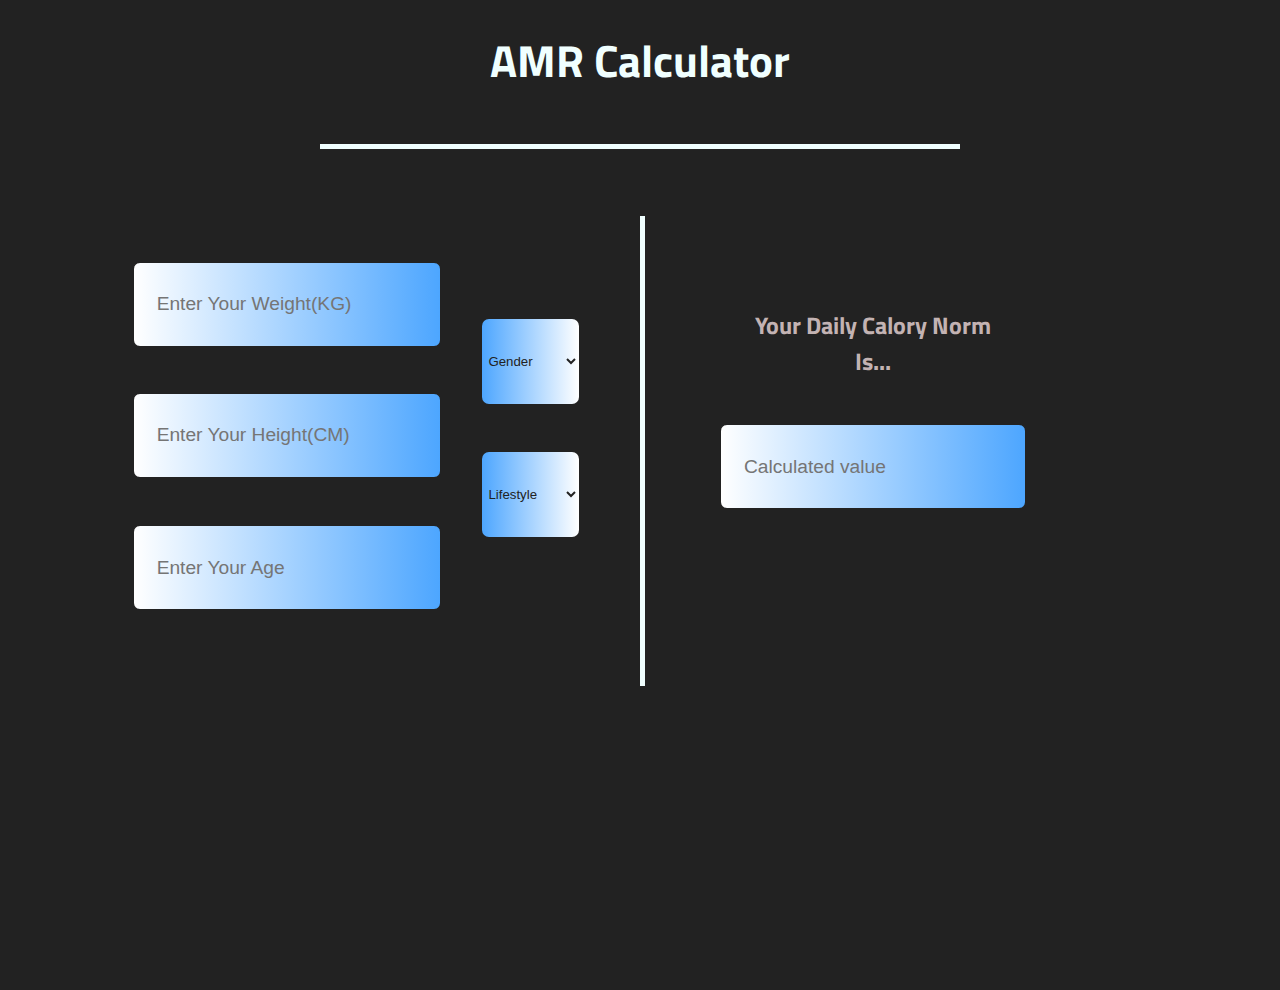
<file: amr.html>
<!DOCTYPE html>
<html lang="en">
<head>
    <title>AMR Calculator</title>
    <link rel="stylesheet" href="./style.css">
    <meta name="viewport" content="width=device-width, initial-scale=1.0">
<link rel="preconnect" href="https://fonts.googleapis.com">
<link rel="preconnect" href="https://fonts.gstatic.com" crossorigin>
<link href="https://fonts.googleapis.com/css2?family=Asimovian&family=Libertinus+Keyboard&family=Titillium+Web:ital,wght@0,200;0,300;0,400;0,600;0,700;0,900;1,200;1,300;1,400;1,600;1,700&display=swap" rel="stylesheet">
<link rel="stylesheet" href="https://cdnjs.cloudflare.com/ajax/libs/font-awesome/6.7.2/css/all.min.css">
  <link rel="stylesheet" href="https://cdn.jsdelivr.net/npm/swiper@9/swiper-bundle.min.css"/>
  <link rel="stylesheet" href="https://cdn.jsdelivr.net/npm/swiper@9/swiper-bundle.min.css"/>
<link rel="stylesheet" href="style.css"/>



</head>
<body>
<section class="cur-section">
       <h2 class="cur-title bmr-titl">AMR Calculator</h2>
<div class="elements">
    <div class="element element1 elm1">
      
   <input class="bmr-inp bmr1 bmr111 amr2" type="number" min="0" placeholder="Enter Your Weight(KG)" >

     <input class="bmr-inp bmr2 amr2" type="number" min="0" max="250" placeholder="Enter Your Height(CM)" >
     <select class="amr-sel bmr-sel1 nan">
      <option value="NON" selected>Gender</option>
         <option value="MAN">MAN</option>
         <option value="WOM">WOMAN</option>
      </select>

     <input class="bmr-inp bmr3 amr2" type="number" min="0" max="" placeholder="Enter Your Age" >
<select class="amr-sel bmr-sel2 ">
      <option  value="SELE" selected >Lifestyle</option>
         <option value="SEDE">Sedentary</option>
         <option value="LIGH">Lightly active</option>
         <option value="MODE">Moderately active</option>
         <option value="VERY">Very active</option>
         <option value="EXT">Extra active</option>
      </select>
      <select class="amr-sel bmr-sel1 nan2">
      <option value="NON" selected>Gender</option>
         <option value="MAN">MAN</option>
         <option value="WOM">WOMAN</option>
      </select>
</div>
<div class="element element2">

<h1 class="calc5 calc55">Your Daily Calory Norm Is...</h1>
<input class="bmr-inp bmr4 " type="number"  placeholder="Calculated value" readonly>
   </div>


</div>
</section>

   <script src="./amr.js"></script>

<body>
</html>
</file>
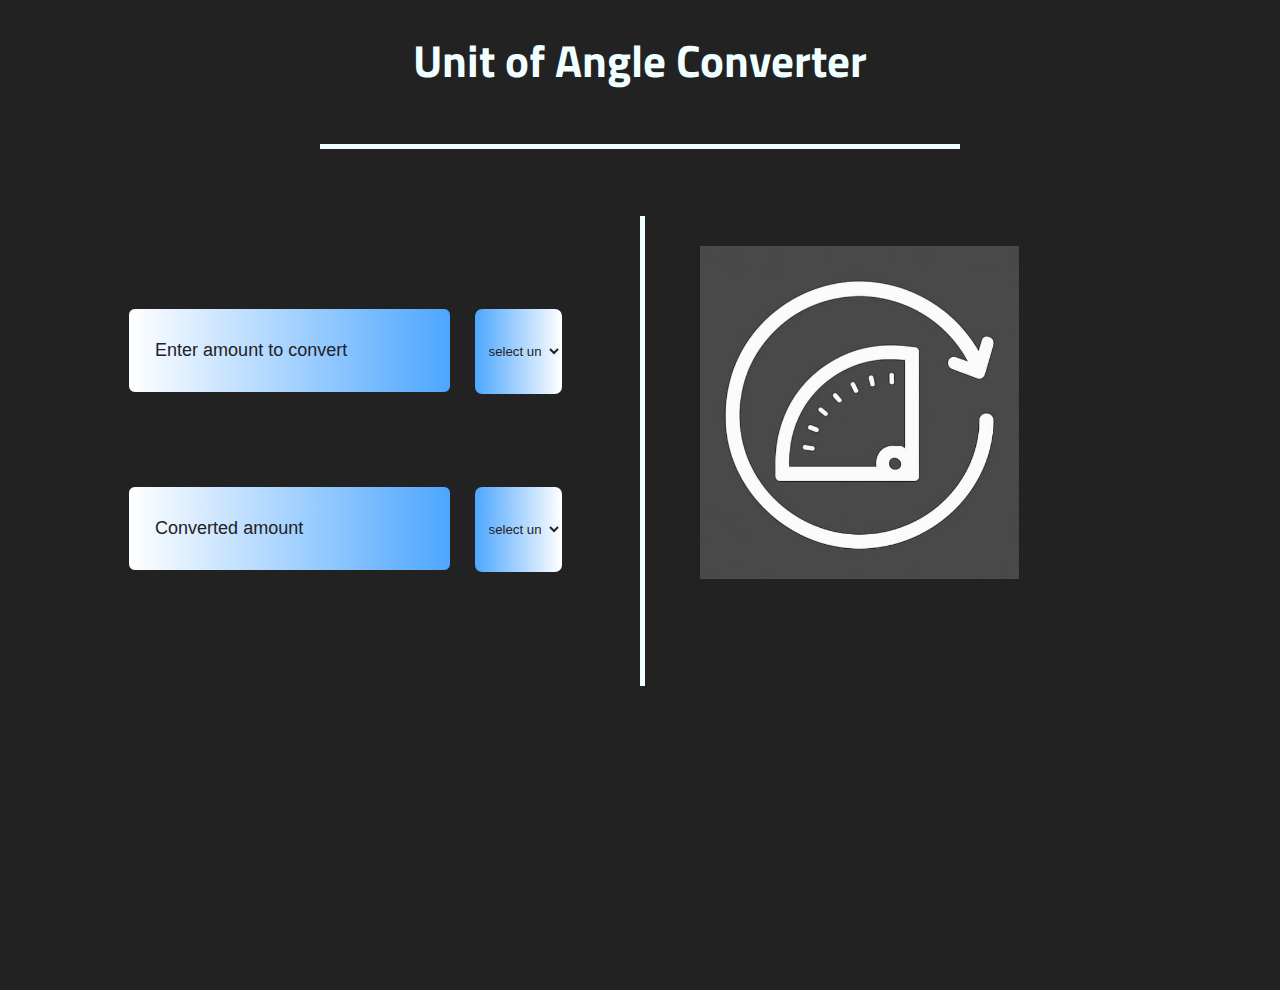
<file: angle.html>
<!DOCTYPE html>
<html lang="en">
<head>
    <title>Unit of Angle Converter</title>
    <link rel="stylesheet" href="./style.css">
    <meta name="viewport" content="width=device-width, initial-scale=1.0">
<link rel="preconnect" href="https://fonts.googleapis.com">
<link rel="preconnect" href="https://fonts.gstatic.com" crossorigin>
<link href="https://fonts.googleapis.com/css2?family=Asimovian&family=Libertinus+Keyboard&family=Titillium+Web:ital,wght@0,200;0,300;0,400;0,600;0,700;0,900;1,200;1,300;1,400;1,600;1,700&display=swap" rel="stylesheet">
<link rel="stylesheet" href="https://cdnjs.cloudflare.com/ajax/libs/font-awesome/6.7.2/css/all.min.css">
  <link rel="stylesheet" href="https://cdn.jsdelivr.net/npm/swiper@9/swiper-bundle.min.css"/>
  <link rel="stylesheet" href="https://cdn.jsdelivr.net/npm/swiper@9/swiper-bundle.min.css"/>
<link rel="stylesheet" href="style.css"/>



</head>
<body>
<section class="cur-section">
       <h2 class="cur-title">Unit of Angle Converter</h2>
<div class="elements">
    <div class="element element1">
   <input class="inp inp1" type="number" min="0" placeholder="Enter amount to convert " >
   <select  class="sel sel1">
        <option value="NON" selected>select unit</option>
          <option value="RAD">Radian </option>
  <option value="DEG">Degree</option>
  <option value="MOA">Minute of Arc(Arcminute) </option>
  <option value="GRD">Gradian</option>
  <option value="SOA">Second of Arc(Arcsecond) </option>
   </select>
     <input class="inp inp2" type="number" min="0" placeholder="Converted amount " readonly>
   <select class="sel sel2">
<option value="NON" selected>select unit</option>
          <option value="RAD">Radian </option>
  <option value="DEG">Degree</option>
  <option value="MOA">Minute of Arc(Arcminute) </option>
  <option value="GRD">Gradian</option>
  <option value="SOA">Second of Arc(Arcsecond) </option>
</select>
</div>
<div class="element element2">
<img class="c-images c-images3" src="images/AngleImg.jpg" alt="Angle logo">
   </div>


</div>
</section>
  <script src="https://cdn.jsdelivr.net/npm/swiper@9/swiper-bundle.min.js"></script>
<script src="./index.js">
</script></body>
</html>
</file>
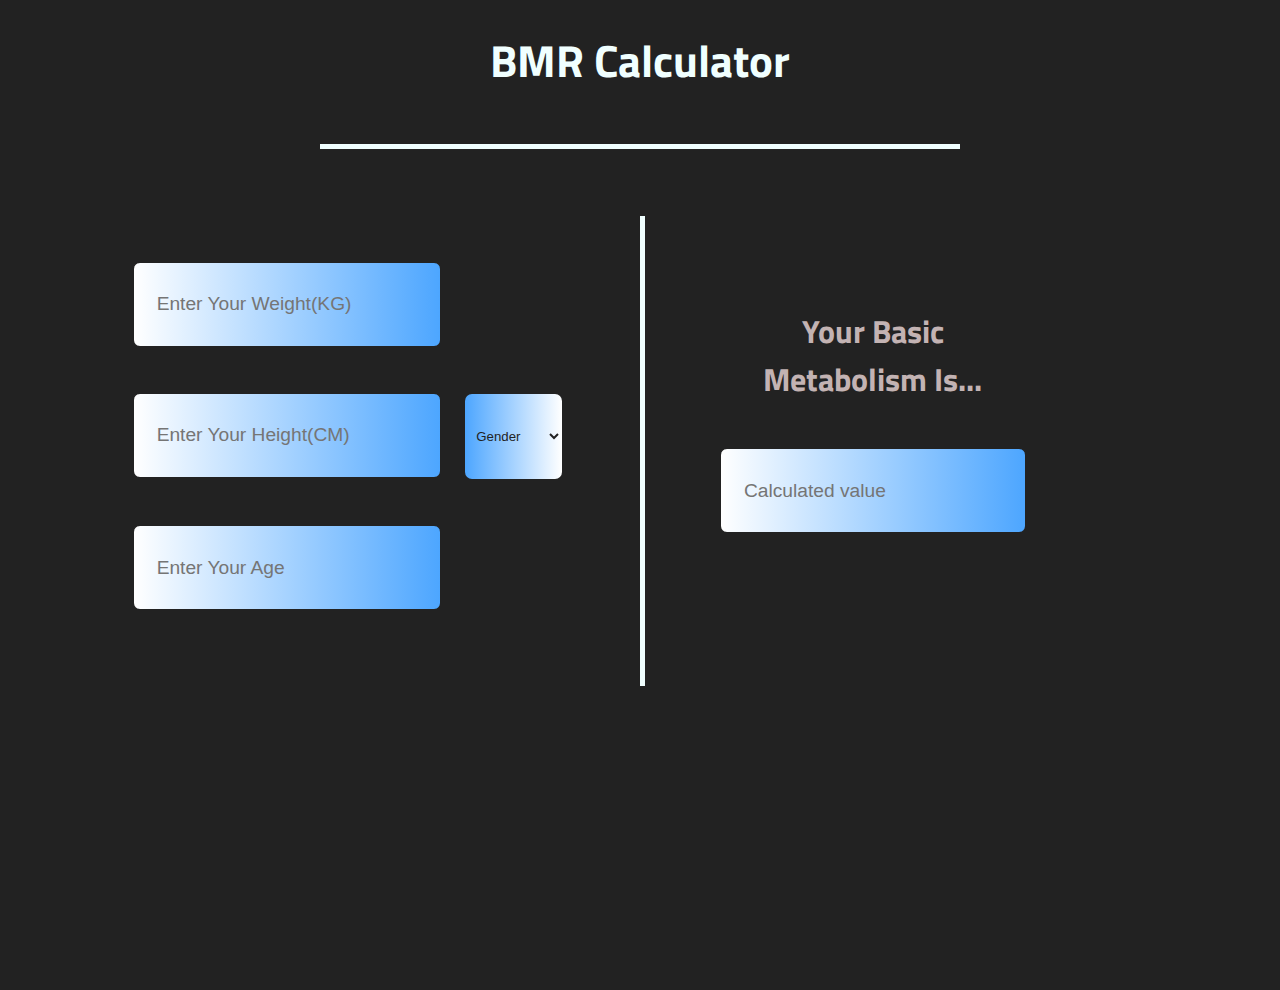
<file: bmr.html>
<!DOCTYPE html>
<html lang="en">
<head>
    <title>BMR Calculator</title>
    <link rel="stylesheet" href="./style.css">
    <meta name="viewport" content="width=device-width, initial-scale=1.0">
<link rel="preconnect" href="https://fonts.googleapis.com">
<link rel="preconnect" href="https://fonts.gstatic.com" crossorigin>
<link href="https://fonts.googleapis.com/css2?family=Asimovian&family=Libertinus+Keyboard&family=Titillium+Web:ital,wght@0,200;0,300;0,400;0,600;0,700;0,900;1,200;1,300;1,400;1,600;1,700&display=swap" rel="stylesheet">
<link rel="stylesheet" href="https://cdnjs.cloudflare.com/ajax/libs/font-awesome/6.7.2/css/all.min.css">
  <link rel="stylesheet" href="https://cdn.jsdelivr.net/npm/swiper@9/swiper-bundle.min.css"/>
  <link rel="stylesheet" href="https://cdn.jsdelivr.net/npm/swiper@9/swiper-bundle.min.css"/>
<link rel="stylesheet" href="style.css"/>



</head>
<body>
<section class="cur-section">
       <h2 class="cur-title bmr-titl">BMR Calculator</h2>
<div class="elements">
    <div class="element element1">
      
   <input class="bmr-inp bmr1" type="number" min="0" placeholder="Enter Your Weight(KG)" >

     <input class="bmr-inp bmr2 bmr222" type="number" min="0" max="250" placeholder="Enter Your Height(CM)" >
     <select class="bmr-sel bmr-sel3">
      <option value="NON" selected>Gender</option>
         <option value="MAN">MAN</option>
         <option value="WOM">WOMAN</option>
      </select>

     <input class="bmr-inp bmr3 bmr444" type="number" min="0" max="" placeholder="Enter Your Age" >

</div>
<div class="element element2">

<div class="calc5"><h1 >Your Basic Metabolism Is...</h1></div>
<input class="bmr-inp bmr4" type="number"  placeholder="Calculated value" readonly>
   </div>


</div>
</section>

   <script src="./bmr.js"></script>

<body>
</html>
</file>
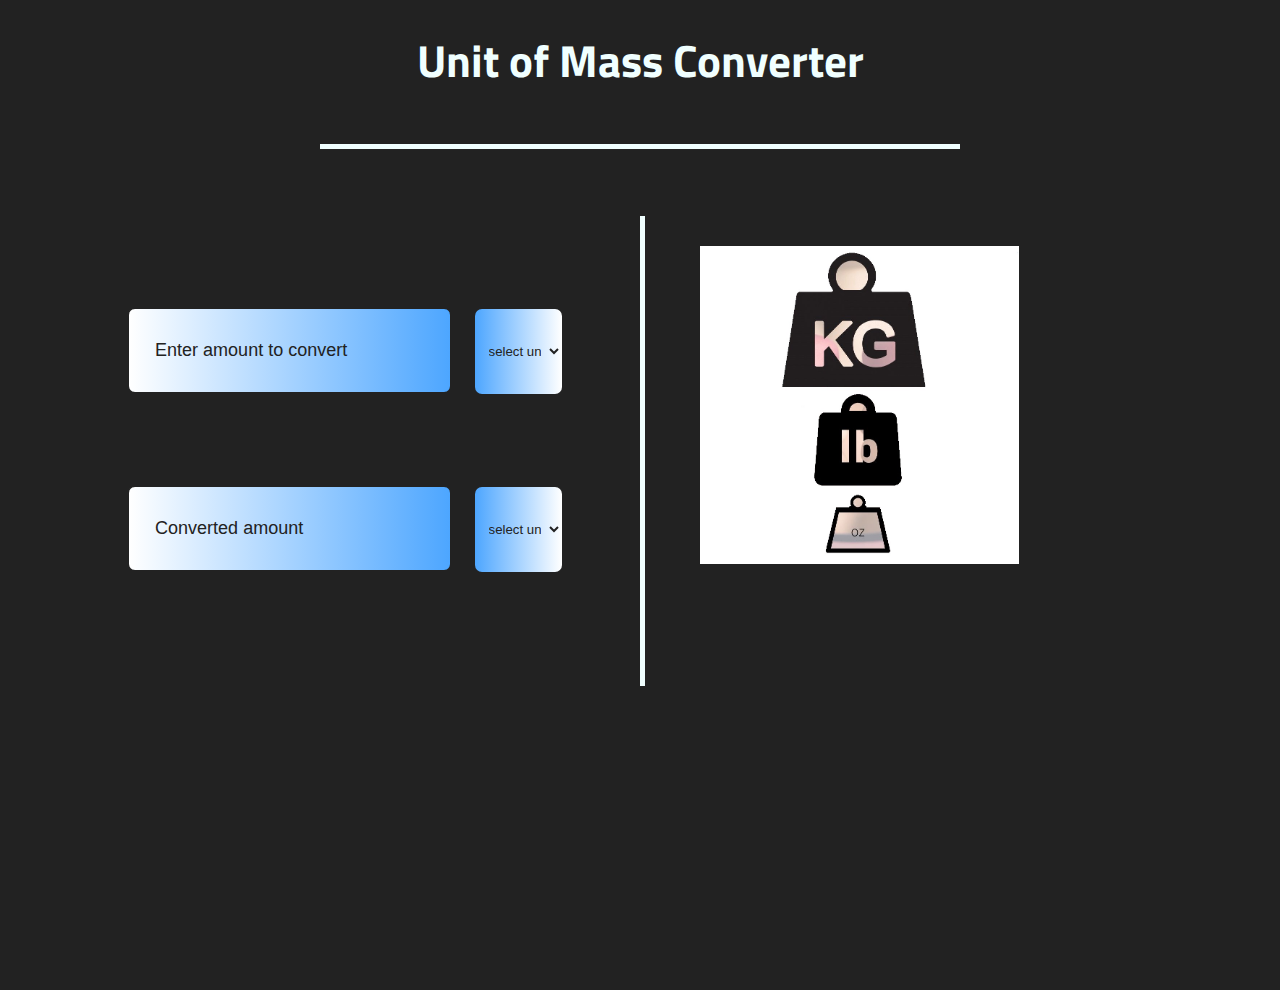
<file: mass.html>
<!DOCTYPE html>
<html lang="en">
<head>
    <title>Unit of Mass Converter</title>
    <link rel="stylesheet" href="./style.css">
<link rel="preconnect" href="https://fonts.googleapis.com">
<meta name="viewport" content="width=device-width, initial-scale=1.0">
<link rel="preconnect" href="https://fonts.gstatic.com" crossorigin>
<link href="https://fonts.googleapis.com/css2?family=Asimovian&family=Libertinus+Keyboard&family=Titillium+Web:ital,wght@0,200;0,300;0,400;0,600;0,700;0,900;1,200;1,300;1,400;1,600;1,700&display=swap" rel="stylesheet">
<link rel="stylesheet" href="https://cdnjs.cloudflare.com/ajax/libs/font-awesome/6.7.2/css/all.min.css">
  <link rel="stylesheet" href="https://cdn.jsdelivr.net/npm/swiper@9/swiper-bundle.min.css"/>
  <link rel="stylesheet" href="https://cdn.jsdelivr.net/npm/swiper@9/swiper-bundle.min.css"/>
<link rel="stylesheet" href="style.css"/>



</head>
<body>
<section class="cur-section">
       <h2 class="cur-title">Unit of Mass Converter</h2>
<div class="elements">
    <div class="element element1">
   <input class="inp inp1" type="number" min="0" placeholder="Enter amount to convert " >
   <select  class="sel sel1">
        <option value="NON" selected>select unit</option>
  <option value="KG">Kilogram</option>
  <option value="G">Gram</option>
  <option value="MG">Milligrams</option>
  <option value="T">Tonnes</option>
  <option value="OZ">Ounces </option>
  <option value="LB">Pounds</option>
  <option value="ST">Stones </option>
   </select>
     <input class="inp inp2" type="number" min="0" placeholder="Converted amount " readonly>
   <select class="sel sel2">
<option value="NON" selected>select unit</option>
  <option value="KG">Kilogram</option>
  <option value="G">Gram</option>
  <option value="MG">Milligrams</option>
  <option value="T">Tonnes</option>
  <option value="OZ">Ounces </option>
  <option value="LB">Pounds</option>
  <option value="ST">Stones </option>
</select>
</div>
<div class="element element2">
<img class="c-images c-images2" src="images/Weight.jpg" alt="Mass logo">
   </div>


</div>
</section>
  <script src="https://cdn.jsdelivr.net/npm/swiper@9/swiper-bundle.min.js"></script>
<script src="./index.js">
</script></body>
</html>
</file>
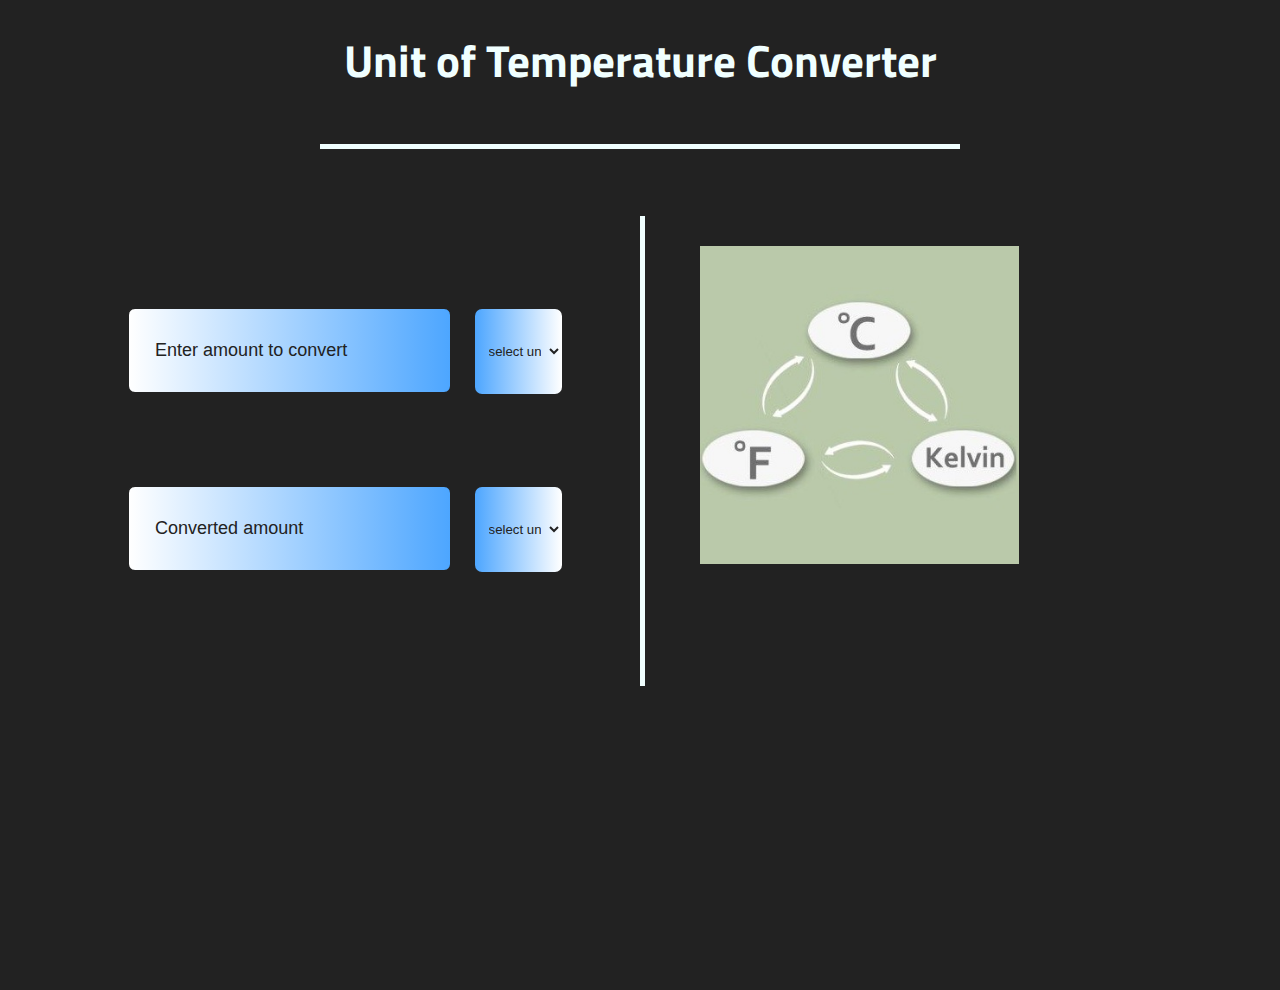
<file: temperature.html>
<!DOCTYPE html>
<html lang="en">
<head>
    <title>Unit of Temperature Converter</title>
    <link rel="stylesheet" href="./style.css">
    <meta name="viewport" content="width=device-width, initial-scale=1.0">
<link rel="preconnect" href="https://fonts.googleapis.com">
<link rel="preconnect" href="https://fonts.gstatic.com" crossorigin>
<link href="https://fonts.googleapis.com/css2?family=Asimovian&family=Libertinus+Keyboard&family=Titillium+Web:ital,wght@0,200;0,300;0,400;0,600;0,700;0,900;1,200;1,300;1,400;1,600;1,700&display=swap" rel="stylesheet">
<link rel="stylesheet" href="https://cdnjs.cloudflare.com/ajax/libs/font-awesome/6.7.2/css/all.min.css">
  <link rel="stylesheet" href="https://cdn.jsdelivr.net/npm/swiper@9/swiper-bundle.min.css"/>
  <link rel="stylesheet" href="https://cdn.jsdelivr.net/npm/swiper@9/swiper-bundle.min.css"/>
<link rel="stylesheet" href="style.css"/>



</head>
<body>
<section class="cur-section">
       <h2 class="cur-title">Unit of Temperature Converter</h2>
<div class="elements">
    <div class="element element1">
   <input class="inp inp1" type="number" min="0" placeholder="Enter amount to convert " >
   <select  class="sel sel1">
        <option value="NON" selected>select unit</option>
  <option value="C">Celsius</option>
  <option value="F">Fahrenheit</option>
  <option value="K">Kelvin</option>
  <option value="R">Rankine</option>
   </select>
     <input class="inp inp2" type="number" min="0" placeholder="Converted amount " readonly>
   <select class="sel sel2">
<option value="NON" selected>select unit</option>
  <option value="C">Celsius</option>
  <option value="F">Fahrenheit</option>
  <option value="K">Kelvin</option>
  <option value="R">Rankine</option>
</select>
</div>
<div class="element element2">
<img class="c-images c-images7" src="images/Tempereture.jpg" alt="Temperature logo">
   </div>


</div>
</section>
  <script src="https://cdn.jsdelivr.net/npm/swiper@9/swiper-bundle.min.js"></script>
<script src="./index.js">
</script></body>
</html>
</file>
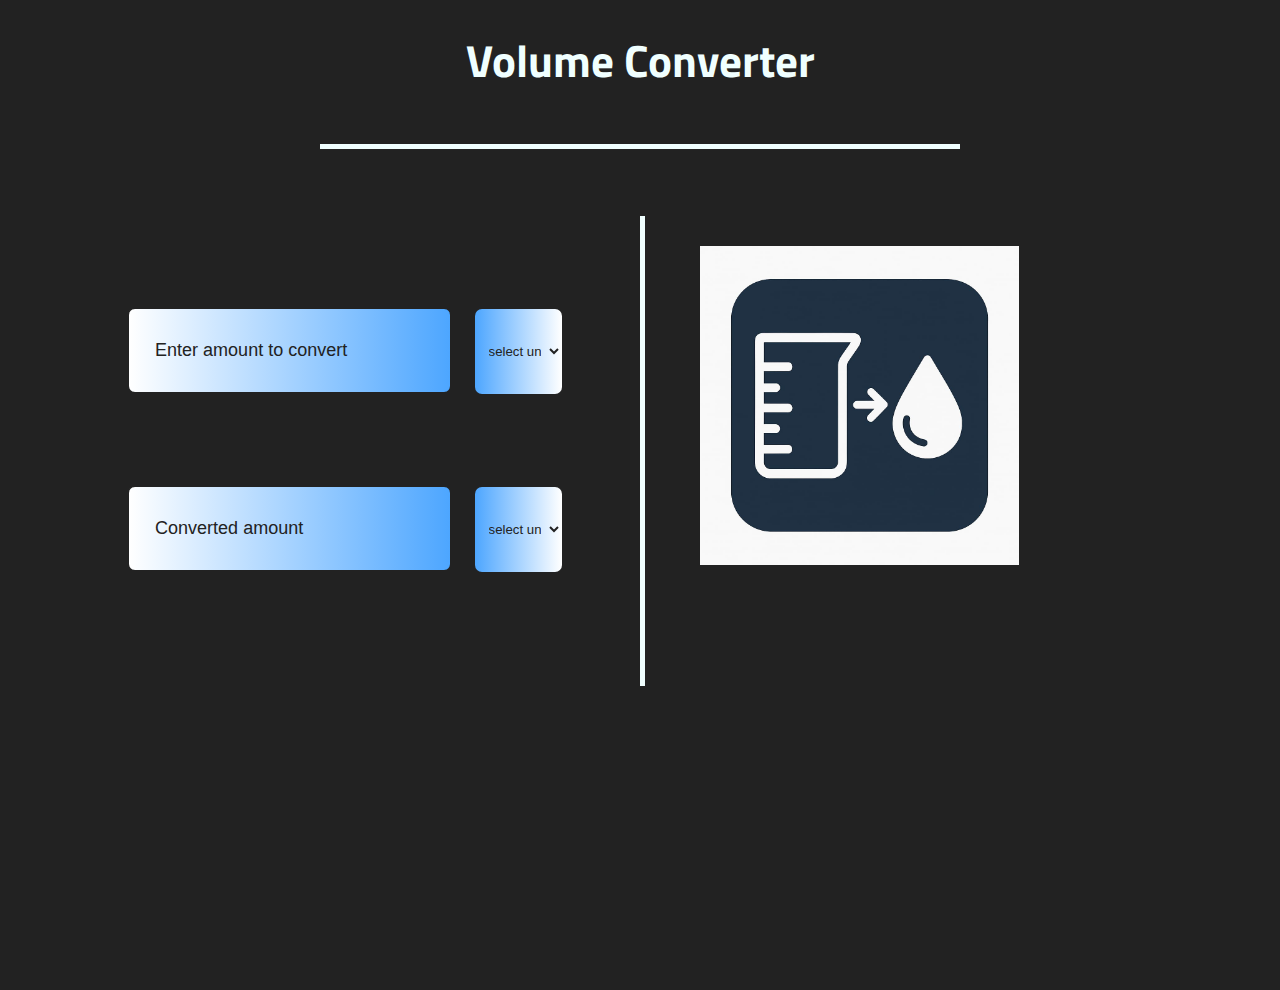
<file: volume.html>
<!DOCTYPE html>
<html lang="en">
<head>
    <title>Volume Converter</title>
    <link rel="stylesheet" href="./style.css">
    <meta name="viewport" content="width=device-width, initial-scale=1.0">
<link rel="preconnect" href="https://fonts.googleapis.com">
<link rel="preconnect" href="https://fonts.gstatic.com" crossorigin>
<link href="https://fonts.googleapis.com/css2?family=Asimovian&family=Libertinus+Keyboard&family=Titillium+Web:ital,wght@0,200;0,300;0,400;0,600;0,700;0,900;1,200;1,300;1,400;1,600;1,700&display=swap" rel="stylesheet">
<link rel="stylesheet" href="https://cdnjs.cloudflare.com/ajax/libs/font-awesome/6.7.2/css/all.min.css">
  <link rel="stylesheet" href="https://cdn.jsdelivr.net/npm/swiper@9/swiper-bundle.min.css"/>
  <link rel="stylesheet" href="https://cdn.jsdelivr.net/npm/swiper@9/swiper-bundle.min.css"/>
<link rel="stylesheet" href="style.css"/>



</head>
<body>
<section class="cur-section">
       <h2 class="cur-title">Volume Converter</h2>
<div class="elements">
    <div class="element element1">
   <input class="inp inp1" type="number" min="0" placeholder="Enter amount to convert " >
   <select  class="sel sel1">
        <option value="NON" selected>select unit</option>
  <option value="L">Liter</option>
        <option value="ML">Milliliters</option>
  <option value="CUM">Cubic Meters</option>
  <option value="GAL">US gallons</option>
  <option value="GT">US quarts</option>
  <option value="FLOZ">US fluid ounces</option>
  <option value="TSP">Teaspoons</option>
  <option value="TBSP">Tablespoons</option>
 
   </select>
     <input class="inp inp2" type="number" min="0" placeholder="Converted amount " readonly>
   <select class="sel sel2">
     <option value="NON" selected>select unit</option>
       <option value="L">Liter</option>
  <option value="ML">Milliliters</option>
  <option value="CUM">Cubic Meters</option>
  <option value="GAL">US gallons</option>
  <option value="GT">US quarts</option>
  <option value="FLOZ">US fluid ounces</option>
  <option value="TSP">Teaspoons</option>
  <option value="TBSP">Tablespoons</option>
</select>
</div>
<div class="element element2">
<img class="c-images c-images9" src="images/Volume.jpg" alt="Volume logo">
   </div>


</div>
</section>
  <script src="https://cdn.jsdelivr.net/npm/swiper@9/swiper-bundle.min.js"></script>
<script src="./index.js">
</script></body>
</html>
</file>
<file: style.css>
*{
        box-sizing: border-box;
    margin: 0;
    padding: 0;
}
.section1{
    width: 100%;
    height: 10vh;
    position: fixed;
    top: 0;
    left: 0;
    z-index: 1000;
      background-color: black;
    display: flex;
    justify-content: center;
    justify-content:space-evenly;
    flex-wrap: wrap;
    flex-direction: column;
    
    
}
.sections{
  background-color: #222;
}


.headr2{
    width: 30vw;
transform: translateY(+7%);
    font-size: 180%;
    margin-left: 1%;
    display: flex;
    justify-content: center;

}
.burger{
    color: gray;
    font-size: 45px;
    margin-left: 35px;
    display: none;
    transform: translateX(-17px);
   
    
    
}
.burger:hover{
  cursor: pointer;
}
.name{
    display: inline-block;
   color:dodgerblue;

    

}
.NeighborElement{
    display: inline-block;
    font-family: "Titillium Web", sans-serif;
    font-weight: 600;
   color: white;
   height: 10vh;

  
   
    
}
.headr3{
  
  width: 65vw;
  height: 5vh;
  transform: translateY(+20%);
  
  
 
}
  .adapter{
  
    color: white;
font-size: 160%;
display: inline-block;
padding-left: 7%;
font-family: "Titillium Web", sans-serif;
transition: 2s;

  }
  .adapter1{
      border-left: 1px solid gray;
  }
  .adapter:hover{

  color: aquamarine;
  cursor: pointer;
  }

    
    .section2 {
      display: flex;
      justify-content: center; 
      align-items: center;   
      
      
      height: 110vh;
      
      background-image: url("images/Uzor1.jpg");
     background-size: cover;
        background-position: center;
        background-repeat: no-repeat;
    }
    
.slider-title {
  position: absolute;
  top:13% ;
  left: 50%;
  transform: translateX(-52%);
  font-size: 290%;
  font-weight: 700;
  text-align: center;
  z-index: 10; 
  font-family: Arial, sans-serif;
  background: linear-gradient(90deg,#ffffff,#4da6ff);
  
  -webkit-background-clip: text;
  -webkit-text-fill-color: transparent;
  text-shadow: 1px 1px 4px rgba(0, 0, 0, 0.5);
  width: 70%;
}
    
    .swiper {
      width: 55%;
      height: 68.5%;
      margin-top: 6%;
      font-family: Arial, sans-serif;

      
       
      
    }

    .swiper-slide {
      display: flex;
      justify-content: center;
      align-items: center;
      background: #555;
      color:black;
      border-radius: 10px;
      font-weight: 700;
      font-size:500%;
    }

    .swiper-button-next,
    .swiper-button-prev {
      color: white;
    }

    
    .swiper-pagination-bullet {
      background: white;
    }
    .slide0{
      color: azure;
           background-image: url("images/Uzor4.jpg");
     background-size: cover;
        background-position: center;
        background-repeat: no-repeat;


      
    }

    .slide1{
        background-image:url("images/CurrencyImg.jpg") ;
        background-size: cover;
        background-position: center;
        background-repeat: no-repeat;
        color: azure;
    }
    .slide2{
        background-image:url("images/WeightImg.png") ;
        background-size: cover;
        background-position: center;
        background-repeat: no-repeat;
        color:#222;
    }
    .slide3{
        background-image:url("images/TemperatureIng.webp") ;
        background-size: cover;
        background-position: center;
        background-repeat: no-repeat;
        color: azure;
    }
    .slide4{
        background-image:url("images/DistanceImg.png") ;
        background-size: cover;
        background-position: center;
        background-repeat: no-repeat;
        color:black;
    }
    .slide5{
        background-color:#222;
        color: azure;
        font-size: 380%;
    }
         

.section3{
    width: 100%;
    height: 200%;
    
}
.containers{
    width: 75%;
    height: 225vh;
    
    display: flex;
justify-content: space-evenly;
flex-wrap: wrap;
flex-direction: column;
margin-left: auto;
margin-right: auto;
margin-top: 5%;
}
.container{
  width: 30.3%; 
  height: 30%;
}
.im{
    width:100% ;
    
    
}
.con{
    color: azure;
    font-weight: 200;
    display: flex;
    justify-content: center;
    padding-top: 3%;
    font-size:150%;
}
.con1{
    display: flex;
    justify-content: center;
    font-weight: 300;
    color: darkgray;
    font-size: 80%;
    padding-top: 2%;
}
.sec{
    font-size: 200%;
    display: flex;
    justify-content: center;
    color: azure;
    padding-top: 9%;
    font-family: "Titillium Web", sans-serif;
    
   
}
.sec11{
    padding-left: 0.8%;
   
}
.sec1{
    font-weight: 300;
    
}
.sec2{
font-weight: 900;
}
.im:hover{
  transform: translateY(-5%);
  transition: 1s;
  cursor: pointer;
}
/* convertors */
.cur-section{
  width: 100%;
  height: 110vh;
  background-color: #222;
}
.elements{
    width: 80%;
    height: 60%;


    margin-top: 100px;
    display: flex;
    justify-content: center;
    justify-content: space-evenly;
    flex-wrap: wrap;
    flex-direction: column;
    margin: auto;
}
.element{
    width: 45%;
    height: 470px;
   
    margin-top: 10px;

}
.element2{
  border-left: 5px solid azure;
}
.cur-title{
    display: flex;
    justify-content: center;
    margin-left: auto;
    margin-right: auto;
    
    padding-top: 2%;
    color: azure;
        font-family: "Titillium Web", sans-serif;
        font-size: 45px;
        border-bottom: 5px solid azure;
        width: 50%;
        padding-bottom:50px;
}
.inp{
    width: 70%;
    height: 85px;
    font-size: large;
    margin-top: 4px;
    margin-left: 20px;
    padding-left: 60px;
    border: none;
    border-right: 1px solid black ;
    outline: none;
    border-radius: 7px;
    border:1px solid #222;
    margin-top: 20%;
    background: linear-gradient(90deg,#ffffff,#4da6ff);
}
.inp::placeholder{
  color:#222;
  padding-left: 4%;
}
.sel{
    width: 15%;
    height: 85px;
    font-size: 82.8%;
    margin-left: 20px;
    border: none;
    outline: none;
    border-radius: 7px;
      background: linear-gradient(90deg,#4da6ff,#ffffff);
      padding-left: 10px;
      padding-right: 5px;
      color:#222 ;

     
}
.sel:hover{

  cursor: pointer;
}
option:disabled{
  color: red;
}
.c-images{
  margin: 30px 55px;
  width: 70%;
}


/* convertors */






.section4{
    width: 100%;
    height: 200%;
    
}
.containers2{
     width: 74%;
    height: 100vh;
    display: flex;
justify-content: space-evenly;
flex-wrap: wrap;
flex-direction: column;
margin-left: auto;
margin-right: auto;
margin-top:4%;
transform: translateX(+3%);

}
.container2{
  width: 41%;
  height: 77%;
  
 
}
.im-sport{
  width: 100%;

}

.calc4{
  color:rgb(195, 179, 179);
  font-size: 30px;
  transform: translateY(-80%);
  font-weight: 700;
  display: flex;
  justify-content: center;
  font-family: "Titillium Web", sans-serif;
  text-align: center;

}
.calc41{
  width: 95%;
}
.im-sport:hover{
  transform: translateY(-5%);
  transition: 1s;
}
/* sport */

.bmr-inp{
  
    width: 67%;
    height: 85px;
    font-size: 25px;
    margin-left: 5%;
    padding-left: 5%;
    border: none;
    border-right: 1px solid black ;
    outline: none;
    border-radius: 7px;
    border:1px solid #222;
    margin-top: 10%;
    background: linear-gradient(90deg,#ffffff,#4da6ff);
 

}
.bmr-titl{
  padding-top: 2%;
}
.bmr4{
display: flex;
margin-left: auto;
margin-right: auto;
}
.calc5{
   color:rgb(195, 179, 179);
   width: 58%;
  font-size: 150%;
  font-weight: 700;
  font-family: "Titillium Web", sans-serif;
  margin-left: auto;
  margin-right: auto;
  margin-top: 20%;

 text-align: center;
  
  
  


}
.bmr-sel{
  width: 17%;
    height: 85px;
    font-size: 82.8%;
    margin-left: 20px;
    border: none;
    outline: none;
    border-radius: 7px;
      background: linear-gradient(90deg,#4da6ff,#ffffff);
      padding-left: 7px;
      padding-right: 5px;
      color:#222 ;
}
.amr-sel{
width: 17%;
    height: 85px;
    font-size: 82.8%;
    margin-left: 20px;
    border: none;
    outline: none;
    border-radius: 7px;
      background: linear-gradient(90deg,#4da6ff,#ffffff);
      padding-left: 0.5%;
      padding-right: 5px;
      color:#222 ;
}
.bmr-sel2{
  transform: translateY(-75px);
}
.bmr-sel1{
  transform: translateY(-75px);
}
.opt{
  color: red;
}






/* sport */
.section5{
  width: 100%;
  height: 170vh;
}
.faq{
width: 60%;
height: 115vh;


transform: translateY(+10%);
margin-left: auto;
margin-right: auto;
overflow: hidden;
border: 1px solid white;
border-radius: 20px;
}

.guest{
  font-size: 37px;
  font-weight: 600;
   font-family: "Titillium Web", sans-serif;
   color: rgb(255, 255, 255);
   padding-top: 1%;
   cursor: pointer;
    
   
}
.guest:hover{
  color: rgb(192, 74, 74);
  transition: 1s;
}
details{
  position: relative;
 height: 19vh;

 
}
.guest-cont{
   font-family: "Titillium Web", sans-serif;
   font-size: 130%;
   color: rgb(71, 71, 70);transition: 1s;
}
.burg-titl{
  display: none;
  color: azure;
  list-style: none;
  background-color:black;
  margin-top: 20%;
  font-size: 78%;
  

  
}
li{
  margin-top: 7%;
}
a{
  text-decoration: none;
  color: aliceblue;
}
.nan2{
    display: none;
  }
@media screen and (min-width:1041px) and (max-width:1320px) {
  .faq{
width: 60%;
height: 115vh;


transform: translateY(+10%);
margin-left: auto;
margin-right: auto;
overflow: hidden;
border: 1px solid white;
border-radius: 20px;
}

.guest{
  font-size: 180%;
  font-weight: 600;
   font-family: "Titillium Web", sans-serif;
   color: rgb(255, 255, 255);
   padding-top: 1%;
   cursor: pointer;
    
   
}
.guest:hover{
  color: rgb(192, 74, 74);
  transition: 1s;
}
details{
  position: relative;
 height: 19vh;

 
}
.guest-cont{
   font-family: "Titillium Web", sans-serif;
   font-size: 110%;
   color: rgb(71, 71, 70);transition: 1s;
}
.slider-title {
  position: absolute;
  top:13% ;
  left: 50%;
  transform: translateX(-52%);
  font-size: 235%;
  font-weight: 700;
  text-align: center;
  z-index: 10; 
  font-family: Arial, sans-serif;
  background: linear-gradient(90deg,#ffffff,#4da6ff);
  
  -webkit-background-clip: text;
  -webkit-text-fill-color: transparent;
  text-shadow: 1px 1px 4px rgba(0, 0, 0, 0.5);
  width: 70%;
}
    
    .swiper {
      width: 55%;
      height: 68.5%;
      margin-top: 8%;
      font-family: Arial, sans-serif;

      
       
      
    }

    .swiper-slide {
      display: flex;
      justify-content: center;
      align-items: center;
      background: #555;
      color:black;
      border-radius: 10px;
      font-weight: 700;
      font-size:500%;
    }

    .swiper-button-next,
    .swiper-button-prev {
      color: white;
    }

    
    .swiper-pagination-bullet {
      background: white;
    }
    .slide0{
      color: azure;
           background-image: url("images/Uzor4.jpg");
     background-size: cover;
        background-position: center;
        background-repeat: no-repeat;


      
    }


    /* convertors */
.cur-section{
  width: 100%;
  height: 110vh;
  background-color: #222;
}
.elements{
    width: 80%;
    height: 60%;


    margin-top: 100px;
    display: flex;
    justify-content: center;
    justify-content: space-evenly;
    flex-wrap: wrap;
    flex-direction: column;
    margin: auto;
}
.element{
    width: 45%;
    height: 470px;
   
    margin-top: 10px;

}
.element2{
  border-left: 5px solid azure;
}
.cur-title{
    display: flex;
    justify-content: center;
    margin-left: auto;
    margin-right: auto;
    
    padding-top: 2%;
    color: azure;
        font-family: "Titillium Web", sans-serif;
        font-size: 45px;
        border-bottom: 5px solid azure;
        width: 50%;
        padding-bottom:50px;
}
.inp{
    width: 70%;
    height: 85px;
    font-size: large;
    margin-top: 4px;
    margin-left: 0;
    padding-left: 3%;
    border: none;
    border-right: 1px solid black ;
    outline: none;
    border-radius: 7px;
    border:1px solid #222;
    margin-top: 20%;
    background: linear-gradient(90deg,#ffffff,#4da6ff);
}
.inp::placeholder{
  color:#222;
  padding-left: 4%;
}
.sel{
    width: 19%;
    height: 85px;
    font-size: 82.8%;
    margin-left: 20px;
    border: none;
    outline: none;
    border-radius: 7px;
      background: linear-gradient(90deg,#4da6ff,#ffffff);
      padding-left: 10px;
      padding-right: 5px;
      color:#222 ;

     
}
.sel:hover{

  cursor: pointer;
}
option:disabled{
  color: red;
}
.c-images{
  margin: 30px 55px;
  width: 70%;
}


/* convertors */






.section4{
    width: 100%;
    height: 200%;
    
}
.containers2{
     width: 74%;
    height: 100vh;
    display: flex;
justify-content: space-evenly;
flex-wrap: wrap;
flex-direction: column;
margin-left: auto;
margin-right: auto;
margin-top:4%;
transform: translateX(+3%);

}
.container2{
  width: 41%;
  height: 77%;
  
 
}
.im-sport{
  width: 100%;

}

.calc4{
  color:rgb(195, 179, 179);
  font-size: 30px;
  transform: translateY(-80%);
  font-weight: 700;
  display: flex;
  justify-content: center;
  font-family: "Titillium Web", sans-serif;
  text-align: center;

}
.calc41{
  width: 95%;
}
.im-sport:hover{
  transform: translateY(-5%);
  transition: 1s;
}
/* sport */

.bmr-inp{
  
    width: 67%;
    height: 85px;
    font-size: 120%;
    margin-left: 1%;
    padding-left: 5%;
    border: none;
    border-right: 1px solid black ;
    outline: none;
    border-radius: 7px;
    border:1px solid #222;
    margin-top: 10%;
    background: linear-gradient(90deg,#ffffff,#4da6ff);
 

}
.bmr-titl{
  padding-top: 2%;
}
.bmr4{
display: flex;
margin-left: auto;
margin-right: auto;
}
.calc5{
   color:rgb(195, 179, 179);
   width: 58%;
  font-size: 100%;
  font-weight: 700;
  font-family: "Titillium Web", sans-serif;
  margin-left: auto;
  margin-right: auto;
  margin-top: 20%;

 text-align: center;
  
  
  


}
.calc55{
  font-size: 150%;
}
.bmr-sel{
  width: 21%;
    height: 85px;
    font-size: 82.8%;
    margin-left: 20px;
    border: none;
    outline: none;
    border-radius: 7px;
      background: linear-gradient(90deg,#4da6ff,#ffffff);
      padding-left: 7px;
      padding-right: 5px;
      color:#222 ;
}
.amr-sel{
width: 21%;
    height: 85px;
    font-size: 82.8%;
    margin-left: 8%;
    border: none;
    outline: none;
    border-radius: 7px;
      background: linear-gradient(90deg,#4da6ff,#ffffff);
      padding-left: 0.5%;
      padding-right: 5px;
      color:#222 ;
}
.bmr-sel2{
  transform: translateY(-75px);
}
.bmr-sel1{
  transform: translateY(-75px);
}
.opt{
  color: red;
}






/* sport */

}
@media  screen and (min-width: 350px) and (max-width: 600px) {
*{
        box-sizing: border-box;
    margin: 0;
    padding: 0;
}

  .headr2{
    width: 42vw;

    font-size: 130%;
    margin-left: 4%;
    transform: translateY(+15%);

}
.headr1{
  padding-left: 30%;
 
}
.burger{
    color: gray;
    font-size: 35px;
    display: block;
}
.show{
 display: block;
}
.padd{
  transform: translateY(+15px) translateX(-5px);

}
.name{
    display: inline-block;
   color:dodgerblue;
font-size: 40px;
    

}
.NeighborElement{
    display: inline-block;
    font-family: "Titillium Web", sans-serif;
    font-weight: 600;
   color: white;
   height: 10vh;
  
   
    
}
.headr3{
  
  display: none;
  
  
 
}

  
    .section2 {
      display: flex;
      justify-content: center; 
      align-items: center;   
      
      
      height: 90vh;
      
      background-image: url("images/Uzor1.jpg");
     background-size: cover;
        background-position: center;
        background-repeat: no-repeat;
    }
    
.slider-title {
  position: absolute;
  top:17% ;
  left: 50%;
  transform: translateX(-52%);
  font-size: 180%;
  font-weight: 700;
  text-align: center;
  z-index: 10; 
  font-family: Arial, sans-serif;
  background: linear-gradient(90deg,#ffffff,#4da6ff);
  width: 80%;
  
  -webkit-background-clip: text;
  -webkit-text-fill-color: transparent;
  text-shadow: 1px 1px 4px rgba(0, 0, 0, 0.5);
}
    
    .swiper {
      width: 75%;
      height:50%;
      margin-top: 25%;
      font-family: Arial, sans-serif;

      
       
      
    }

    .swiper-slide {
      display: flex;
      justify-content: center;
      align-items: center;
      background: #555;
      color:black;
      border-radius: 10px;
      font-weight: 700;
      font-size:250%;
    }

    .swiper-button-next,
    .swiper-button-prev {
      color: white;
    }

    
    .swiper-pagination-bullet {
      background: white;
    }
    .slide0{
      color: azure;
           background-image: url("images/Uzor4.jpg");
     background-size: cover;
        background-position: center;
        background-repeat: no-repeat;


      
    }

    .slide1{
        background-image:url("images/CurrencyImg.jpg") ;
        background-size: cover;
        background-position: center;
        background-repeat: no-repeat;
        color: azure;
    }
    .slide2{
        background-image:url("images/WeightImg.png") ;
        background-size: cover;
        background-position: center;
        background-repeat: no-repeat;
        color:#222;
    }
    .slide3{
        background-image:url("images/TemperatureIng.webp") ;
        background-size: cover;
        background-position: center;
        background-repeat: no-repeat;
        color: azure;
    }
    .slide4{
        background-image:url("images/DistanceImg.png") ;
        background-size: cover;
        background-position: center;
        background-repeat: no-repeat;
        color:black;
    }
    .slide5{
        background-color:#222;
        color: azure;
        font-size: 35px;
    }
         

.section3{
    width: 100%;
    height: 140vh;
    
}
.containers{
    width: 75%;
    height: 65%;
    
    display: flex;
justify-content: space-evenly;
flex-wrap: wrap;
flex-direction: column;
margin-left: auto;
margin-right: auto;
}
.container{
  width: 30.3%; 
  height: 30%;
}
.im{
    width:100% ;
    
    
}
.con{
    color: azure;
    font-weight: 200;
    display: flex;
    justify-content: center;
    padding-top: 3%;
    font-size:80%;
    text-align: center;
}
.con1{
    display: flex;
    justify-content: center;
    font-weight: 300;
    color: darkgray;
    font-size: 55%;
    padding-top: 2%;
}
.sec{
    font-size: 80%;
    display: flex;
    justify-content: center;
    color: azure;
    padding-top: 40%;
   
    font-family: "Titillium Web", sans-serif;
    
   
}
.seccc{
  padding-top: 5%;
}
.sec11{
    padding-left: 0.8%;
}
.sec1{
    font-weight: 300;
}
.sec2{
font-weight: 900;
}
.im:hover{
  transform: translateY(-5%);
  transition: 1s;
  cursor: pointer;
}

.section4{
    width: 100%;
    height: 75vh;
    
}
.containers2{
     width: 74%;
    height: 70%;
    display: flex;
justify-content: space-evenly;
flex-wrap: wrap;
flex-direction: column;
margin-left: auto;
margin-right: auto;
margin-top:12%;
transform: translateX(+3%);

}
.container2{
  width: 41%;
  height: 67%;
  
 
}
.im-sport{
  width: 100%;

}

.calc4{
  color:rgb(195, 179, 179);
  font-size: 85%;
  transform: translateY(-80%);
  font-weight: 700;
  display: flex;
  justify-content: center;
  font-family: "Titillium Web", sans-serif;
  text-align: center;

}
.calc41{
  width: 90.5%;
}
.im-sport:hover{
  transform: translateY(-5%);
  transition: 1s;
}
.section5{
  width: 100%;
  height: 140vh;
}
.faq{
width: 80%;
height: 110vh;


transform: translateY(+10%);
margin-left: auto;
margin-right: auto;
overflow: hidden;
border: 1px solid white;
border-radius: 20px;
}

.guest{
  font-size: 100%;
  font-weight: 600;
   font-family: "Titillium Web", sans-serif;
   color: rgb(255, 255, 255);
   padding-top: 1%;
   cursor: pointer;
   
   
}
.guest:hover{
  color: rgb(192, 74, 74);
  transition: 1s;
}
details{
  position: relative;
 height: 19vh;
 
}
.guest-cont{
   font-family: "Titillium Web", sans-serif;
   font-size: 90%;
   color: rgb(71, 71, 70);
   margin-left: 2%;
   
}
.sec111{
  display: none;
}



/* convertors */
.cur-section{
  width: 100%;
  height: 110vh;
  background-color: #222;
}
.elements{
    width: 80%;
    height: 50vh;


    
     display: flex;
    justify-content: center;
    justify-content: space-evenly;
    flex-wrap: wrap;
    flex-direction: column;
    margin-left: auto;
    margin-right: auto;
  
}
.element{
    width: 45%;
    height: 100%;
   
    margin-top: 10px;

}
.element2{
  border-left: 5px solid azure;
}
.cur-title{
    display: flex;
    justify-content: center;
    margin-left: auto;
    margin-right: auto;
    
    padding-top: 15%;
    color: azure;
        font-family: "Titillium Web", sans-serif;
        font-size: 200%;
        border-bottom: 5px solid azure;
        width: 70%;
        text-align: center;
        
}
.inp{
    width: 90%;
    height: 18%;
    font-size: 70%;
    border: none;
    border-right: 1px solid black ;
    outline: none;
    border-radius: 7px;
    border:1px solid #222;
    margin-top: 20%;
    background: linear-gradient(90deg,#ffffff,#4da6ff);
    box-sizing: border-box;
 
padding-left: 1%;
}
.inp::placeholder{
  color:#222;
 
  
  
}
.sel{
    width: 35%;
    height: 18%;
    font-size: 60%;
   
    border: none;
    outline: none;
    border-radius: 7px;
      background: linear-gradient(90deg,#4da6ff,#ffffff);
     
      color:#222 ;
      margin-left: 39%;
      padding-left: 1%;
    
      

     
}
.sel:hover{

  cursor: pointer;
}
option:disabled{
  color: red;
}
.c-images{
  margin: 70px 12px;
  width: 90%;
}



/* convertors */


/* sport */

.elm1{
  height: 100%;
}

.bmr-inp{
  
    width: 90%;
    height: 20%;
    font-size: 70%;
   
    padding-left: 5%;
    border: none;
    border-right: 1px solid black ;
    outline: none;
    border-radius: 7px;
    border:1px solid #222;
    margin-top: 10%;
    background: linear-gradient(90deg,#ffffff,#4da6ff);
    box-sizing: border-box;
 

}
.bmr4{
display: flex;
margin-left: auto;
margin-right: auto;
}
.calc5{
   color:rgb(195, 179, 179);
   width: 58%;
  font-size: 80%;
  font-weight: 700;
  font-family: "Titillium Web", sans-serif;
  margin-left: auto;
  margin-right: auto;
  margin-top: 20%;

 text-align: center;
  
  
  


}

.bmr-sel{
  width: 60%;
    height: 20%;
    font-size: 60%;
    border: none;
    outline: none;
    border-radius: 7px;
      background: linear-gradient(90deg,#4da6ff,#ffffff);
      padding-left: 7px;
      padding-right: 5px;
      color:#222 ;

}

.amr-sel{
width: 40%;
    height: 10%;
    font-size: 50%;
   
    border: none;
    outline: none;
    border-radius: 7px;
      background: linear-gradient(90deg,#4da6ff,#ffffff);
   
      color:#222 ;
      box-sizing: border-box;
      margin-top: 5%;
    transform: translateY(-0%);
}

.nan{
  display: none;

}
.nan2{
  display: block;
  transform: translateY(-100%) translateX(+135%);
  margin: 0;
  padding: 0;
}
.opt{
  color: red;
}
.bmr-sel3{
   margin-left: 20%;
    margin-top: 10%;
}
.bmr-sel2{
  margin-left: 5%;
}

/* sport */
}
@media  screen and (min-width: 601px) and (max-width:1040px) {
/* *{
        box-sizing: border-box;
    margin: 0;
    padding: 0;
} */
.section1{
    width: 100%;
    height: 10vh;
    position: fixed;
    top: 0;
    left: 0;
    z-index: 1000;
      background-color: black;
    display: flex;
    justify-content: center;
    justify-content:space-evenly;
    flex-wrap: wrap;
    flex-direction: column;
    
    
}
.sections{
  background-color: #222;
}


.headr2{
    width: 25vw;

    font-size: 120%;
    display: flex;
    justify-content: center;
    margin-left: 2%;
    transform: translateY(+20%);

}
.burger{
    color: gray;
    font-size: 45px;
    margin-left: 35px;
    display: none;
    transform: translateX(-17px);
   
    
    
}
.burger:hover{
  cursor: pointer;
}
.name{
    display: inline-block;
   color:dodgerblue;

    

}
.NeighborElement{
    display: inline-block;
    font-family: "Titillium Web", sans-serif;
    font-weight: 600;
   color: white;
   height: 10vh;

  
   
    
}
.headr3{
  
  width: 71vw;
  height: 5vh;
  transform: translateY(+48%);
 
  
  
 
}
  .adapter{
  
    color: white;
font-size: 110%;
display: inline-block;
padding-left: 5.23%;
font-family: "Titillium Web", sans-serif;

  }
  .adapter1{
      border-left: 1px solid gray;
  }
  .adapter:hover{

  color: aquamarine;
  cursor: pointer;
  transition: 2s;

  }

    
    .section2 {
      display: flex;
      justify-content: center; 
      align-items: center;   
      
      
      height: 113vh;
      
      background-image: url("images/Uzor1.jpg");
     background-size: cover;
        background-position: center;
        background-repeat: no-repeat;
    }
    
.slider-title {
  position: absolute;

  transform: translateY(+50%) translateX(-52%);

  font-size: 210%;
  font-weight: 700;
  text-align: center;
  z-index: 10; 
  font-family: Arial, sans-serif;
  background: linear-gradient(90deg,#ffffff,#4da6ff);
  
  -webkit-background-clip: text;
  -webkit-text-fill-color: transparent;
  text-shadow: 1px 1px 4px rgba(0, 0, 0, 0.5);
  width: 80%;
}
    
    .swiper {
      width: 75%;
      height: 65.5%;
      margin-top:18%;
      font-family: Arial, sans-serif;

      
       
      
    }

    .swiper-slide {
      display: flex;
      justify-content: center;
      align-items: center;
      background: #555;
      color:black;
      border-radius: 10px;
      font-weight: 700;
      font-size:400%;
    }

    .swiper-button-next,
    .swiper-button-prev {
      color: white;
    }

    
    .swiper-pagination-bullet {
      background: white;
    }
    .slide0{
      color: azure;
           background-image: url("images/Uzor4.jpg");
     background-size: cover;
        background-position: center;
        background-repeat: no-repeat;


      
    }

    .slide1{
        background-image:url("images/CurrencyImg.jpg") ;
        background-size: cover;
        background-position: center;
        background-repeat: no-repeat;
        color: azure;
    }
    .slide2{
        background-image:url("images/WeightImg.png") ;
        background-size: cover;
        background-position: center;
        background-repeat: no-repeat;
        color:#222;
    }
    .slide3{
        background-image:url("images/TemperatureIng.webp") ;
        background-size: cover;
        background-position: center;
        background-repeat: no-repeat;
        color: azure;
    }
    .slide4{
        background-image:url("images/DistanceImg.png") ;
        background-size: cover;
        background-position: center;
        background-repeat: no-repeat;
        color:black;
    }
    .slide5{
        background-color:#222;
        color: azure;
        font-size: 380%;
    }
         

.section3{
    width: 100%;
    height: 190vh;
    
}
.containers{
    width: 75%;
    height: 160vh;
    
    display: flex;
justify-content: space-evenly;
flex-wrap: wrap;
flex-direction: column;
margin-left: auto;
margin-right: auto;
margin-top: 5%;
}
.container{
  width: 30.3%; 
  height:27%;
}
.im{
    width:100% ;
    
    
}
.con{
    color: azure;
    font-weight: 200;
    display: flex;
    justify-content: center;
    padding-top: 3%;
    font-size:100%;
}
.con1{
    display: flex;
    justify-content: center;
    font-weight: 300;
    color: darkgray;
    font-size: 60%;
    padding-top: 2%;
}
.sec{
    font-size: 160%;
    display: flex;
    justify-content: center;
    color: azure;
    padding-top: 9%;
    font-family: "Titillium Web", sans-serif;
    
   
}
.sec11{
    padding-left: 0.8%;
   
}
.sec1{
    font-weight: 300;
    
}
.sec2{
font-weight: 900;
}
.im:hover{
  transform: translateY(-5%);
  transition: 1s;
  cursor: pointer;
}
.section4{
    width: 100%;
    height: 200%;
    
}
.containers2{
     width: 74%;
    height: 70vh;
    display: flex;
justify-content: space-evenly;
flex-wrap: wrap;
flex-direction: column;
margin-left: auto;
margin-right: auto;
margin-top:14%;
transform: translateX(+3%);

}
.container2{
  width: 41%;
  height: 77%;
  
 
}
.im-sport{
  width: 100%;

}

.calc4{
  color:rgb(195, 179, 179);
  font-size: 140%;
  transform: translateY(-80%);
  font-weight: 700;
  display: flex;
  justify-content: center;
  font-family: "Titillium Web", sans-serif;
  text-align: center;

}
.calc41{
  width: 91%;
}
.im-sport:hover{
  transform: translateY(-5%);
  transition: 1s;
}
.section5{
  width: 100%;
  height: 160vh;
}
.faq{
width: 86%;
height: 110vh;


transform: translateY(+10%);
margin-left: auto;
margin-right: auto;
overflow: hidden;
border: 1px solid white;
border-radius: 20px;
}

.guest{
  font-size: 150%;
  font-weight: 600;
   font-family: "Titillium Web", sans-serif;
   color: rgb(255, 255, 255);
   padding-top: 1%;
   cursor: pointer;
   
   
}
.guest:hover{
  color: rgb(192, 74, 74);
  transition: 1s;
}
details{
  position: relative;
 height: 19vh;
 
}
.guest-cont{
   font-family: "Titillium Web", sans-serif;
   font-size: 90%;
   color: rgb(71, 71, 70);transition: 1s;
}
.burg-titl{
  display: none;
  color: azure;
  list-style: none;
  background-color:black;
  margin-top: 20%;
  font-size: 78%;
  

  
}
li{
  margin-top: 7%;
}
a{
  text-decoration: none;
  color: aliceblue;
}
/* convertors */

.cur-section{
  width: 100%;
  height: 100vh;
  background-color: #222;
}
.elements{
    width: 90%;
    height: 60vh;


    
     display: flex;
    justify-content: center;
    justify-content: space-evenly;
    flex-wrap: wrap;
    flex-direction: column;
    margin-left: auto;
    margin-right: auto;
  
}
.element{
    width: 45%;
    height: 100%;
   
    margin-top: 10px;

}
.element2{
  border-left: 5px solid azure;
}
.cur-title{
    display: flex;
    justify-content: center;
    margin-left: auto;
    margin-right: auto;
    
    
    color: azure;
        font-family: "Titillium Web", sans-serif;
        font-size: 200%;
        border-bottom: 5px solid azure;
        width: 70vw;
        text-align: center;
        
        
}
.inp{
    width: 52%;
    height: 18%;
    font-size: 70%;
    border: none;
    border-right: 1px solid black ;
    outline: none;
    border-radius: 7px;
    border:1px solid #222;
    margin-top: 20%;
    background: linear-gradient(90deg,#ffffff,#4da6ff);
    box-sizing: border-box;
 
padding-left: 1%;
}
.inp::placeholder{
  color:#222;
 
  
  
}
.sel{
    width: 30%;
    height: 18%;
    font-size: 60%;
   
    border: none;
    outline: none;
    border-radius: 7px;
      background: linear-gradient(90deg,#4da6ff,#ffffff);
     
      color:#222 ;
 
    
      

     
}
.sel:hover{

  cursor: pointer;
}
option:disabled{
  color: red;
}
.c-images{
  width: 60%;
  transform: translateY(+35%) translateX(+30%);
  margin: 0;
  padding: 0;
}





/* convertors */

/* sport */

.bmr-inp{
  
    width: 70%;
    height: 85px;
    font-size: 100%;
    margin-left: 5%;
    padding-left: 3%;
    border: none;
    border-right: 1px solid black ;
    outline: none;
    border-radius: 7px;
    border:1px solid #222;
    margin-top: 6%;
    background: linear-gradient(90deg,#ffffff,#4da6ff);
 

}
.bmr4{
display: flex;
margin-left: auto;
margin-right: auto;
}
.calc5{
   color:rgb(195, 179, 179);
   width: 58%;
  font-size: 80%;
  font-weight: 700;
  font-family: "Titillium Web", sans-serif;
  margin-left: auto;
  margin-right: auto;
  margin-top: 37.5%;

 text-align: center;
  
  
}
.calc55{
  font-size: 140%;
  width: 70%;
}
.bmr-sel{
  width: 30%;
    height: 20%;
    font-size: 75%;
    margin-left: 20px;
    border: none;
    outline: none;
    border-radius: 7px;
      background: linear-gradient(90deg,#4da6ff,#ffffff);
      padding-left: 7px;
      padding-right: 5px;
      color:#222 ;
}
.bmr-sel3{
  transform: translateX(+205%) translateY(-102%);
}
.bmr222{
  transform:  translateX(-15%);
}
.bmr444{
transform: translateY(-90%);
}
.amr-sel{
width: 17%;
    height: 85px;
    font-size: large;
    margin-left: 20px;
    border: none;
    outline: none;
    border-radius: 7px;
      background: linear-gradient(90deg,#4da6ff,#ffffff);
      padding-left: 7px;
      padding-right: 5px;
      color:#222 ;
}
.bmr-sel2{
  transform: translateY(+20%) translateX(+14%);
  width: 43%;
  font-size: 80%;
  margin: 0;
}
.bmr-sel1{
  
}
.opt{
  color: red;
}
.bmr1{
  margin-top: 25%;
}
.bmr111{
  margin-top: 10%;
}

.amr2{
  width: 100%;
}

.nan2{
  display: block;
  transform: translateY(-80%) translateX(+143%);
  width: 43%;
  font-size: 80%;
  margin: 0;
}
/* sport */

.nan{
  display: none;
}



}
</file>
